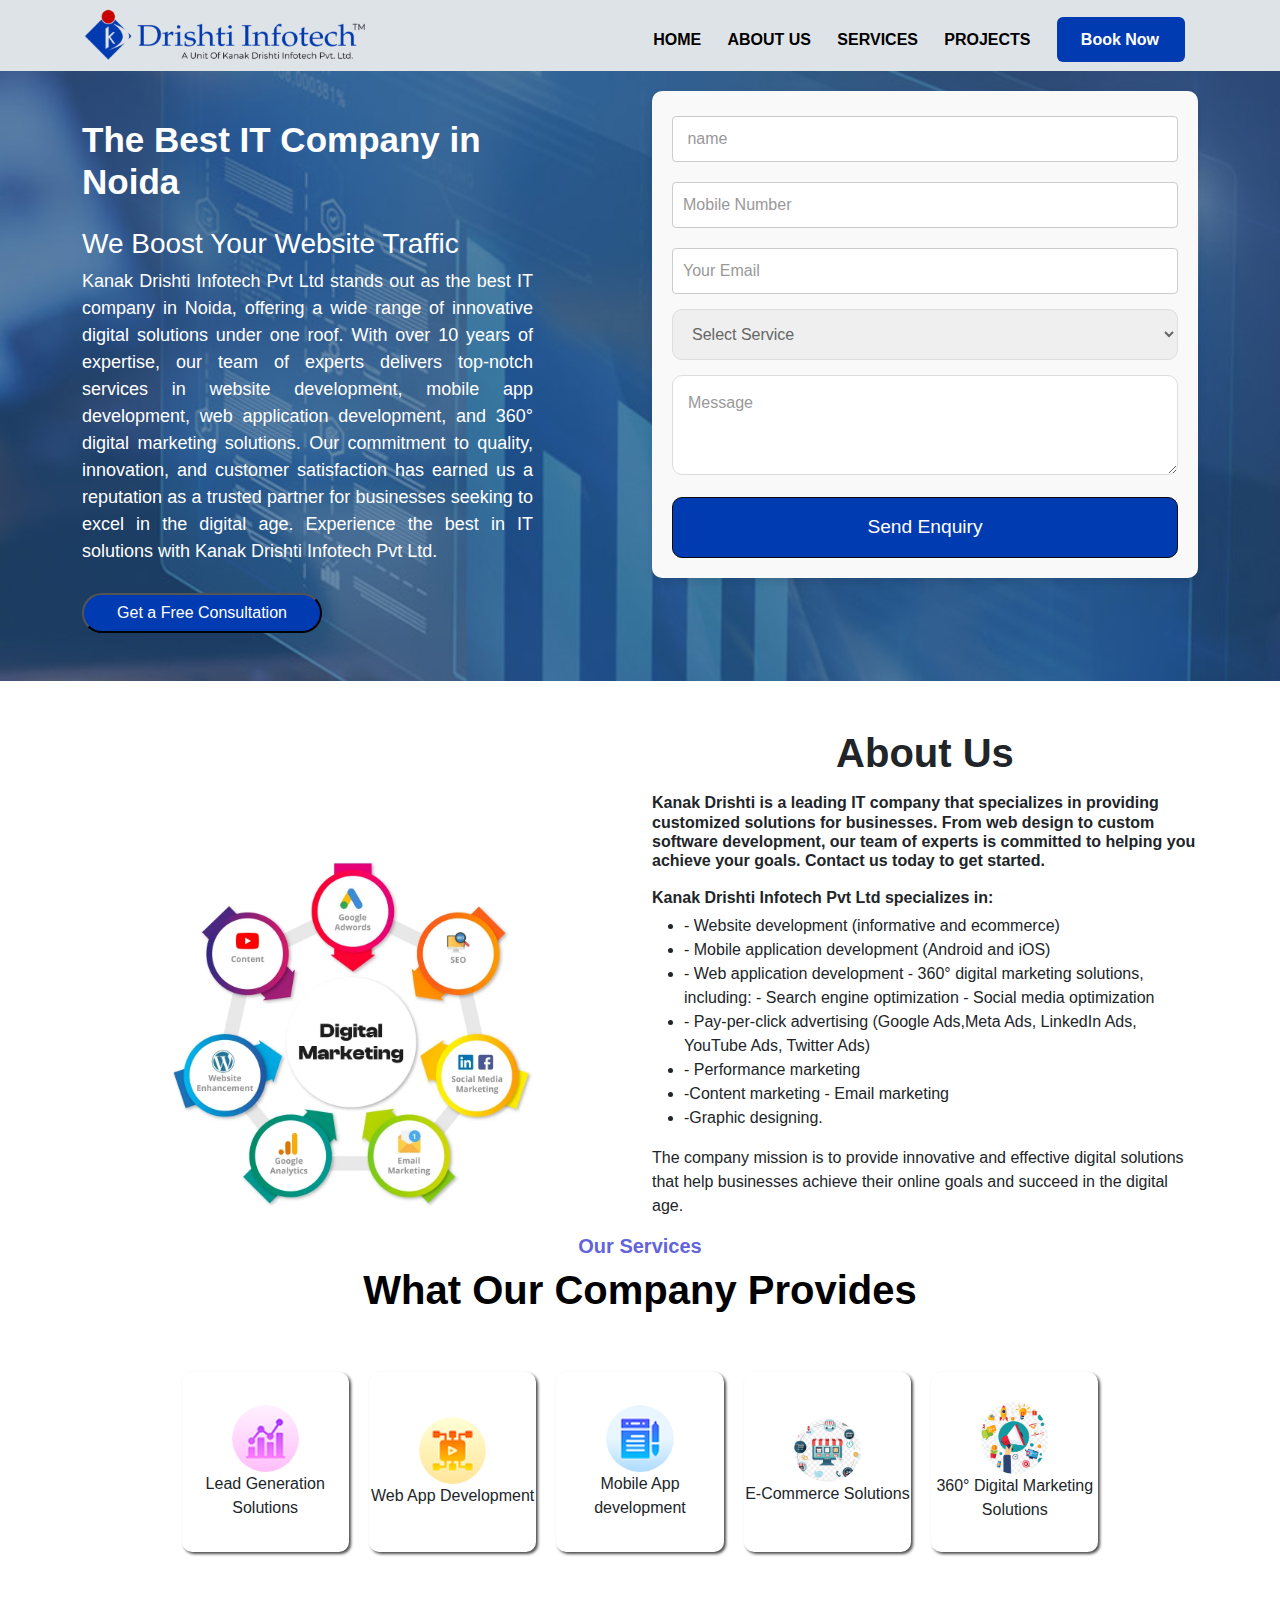
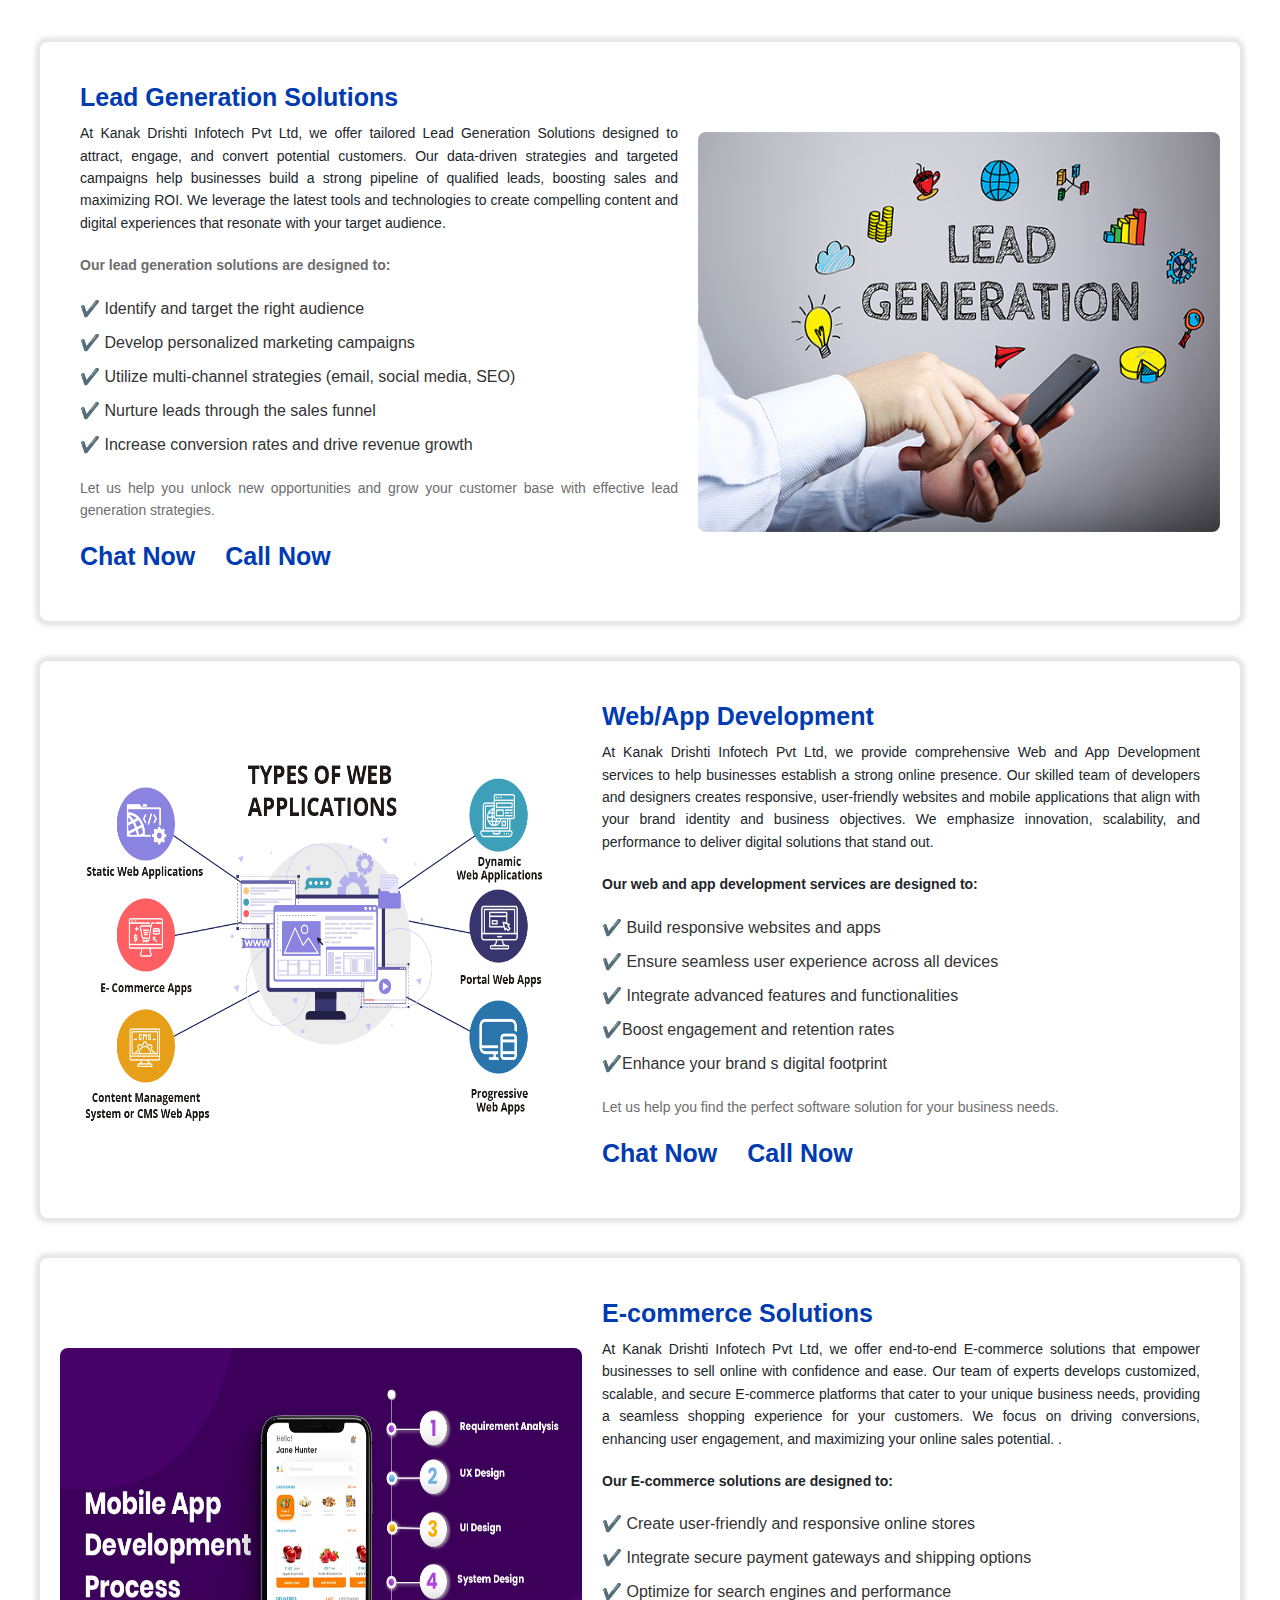
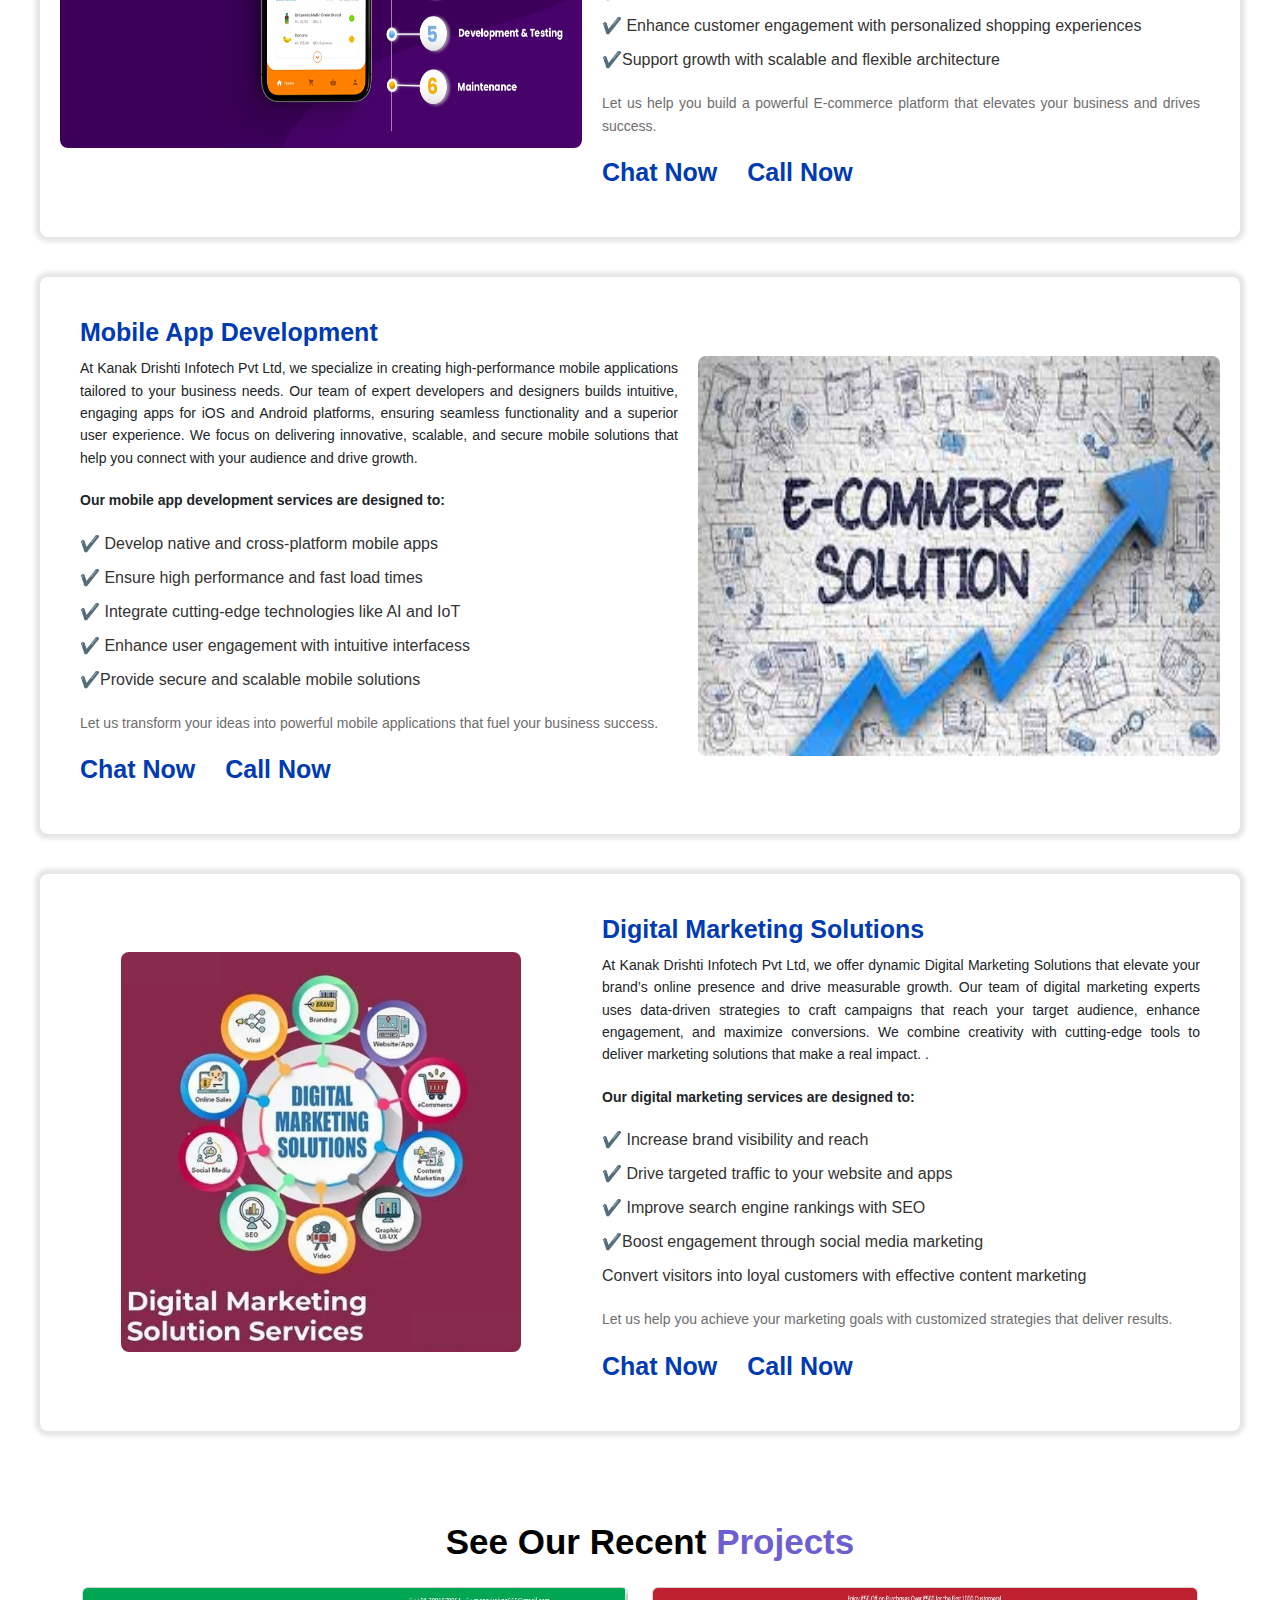
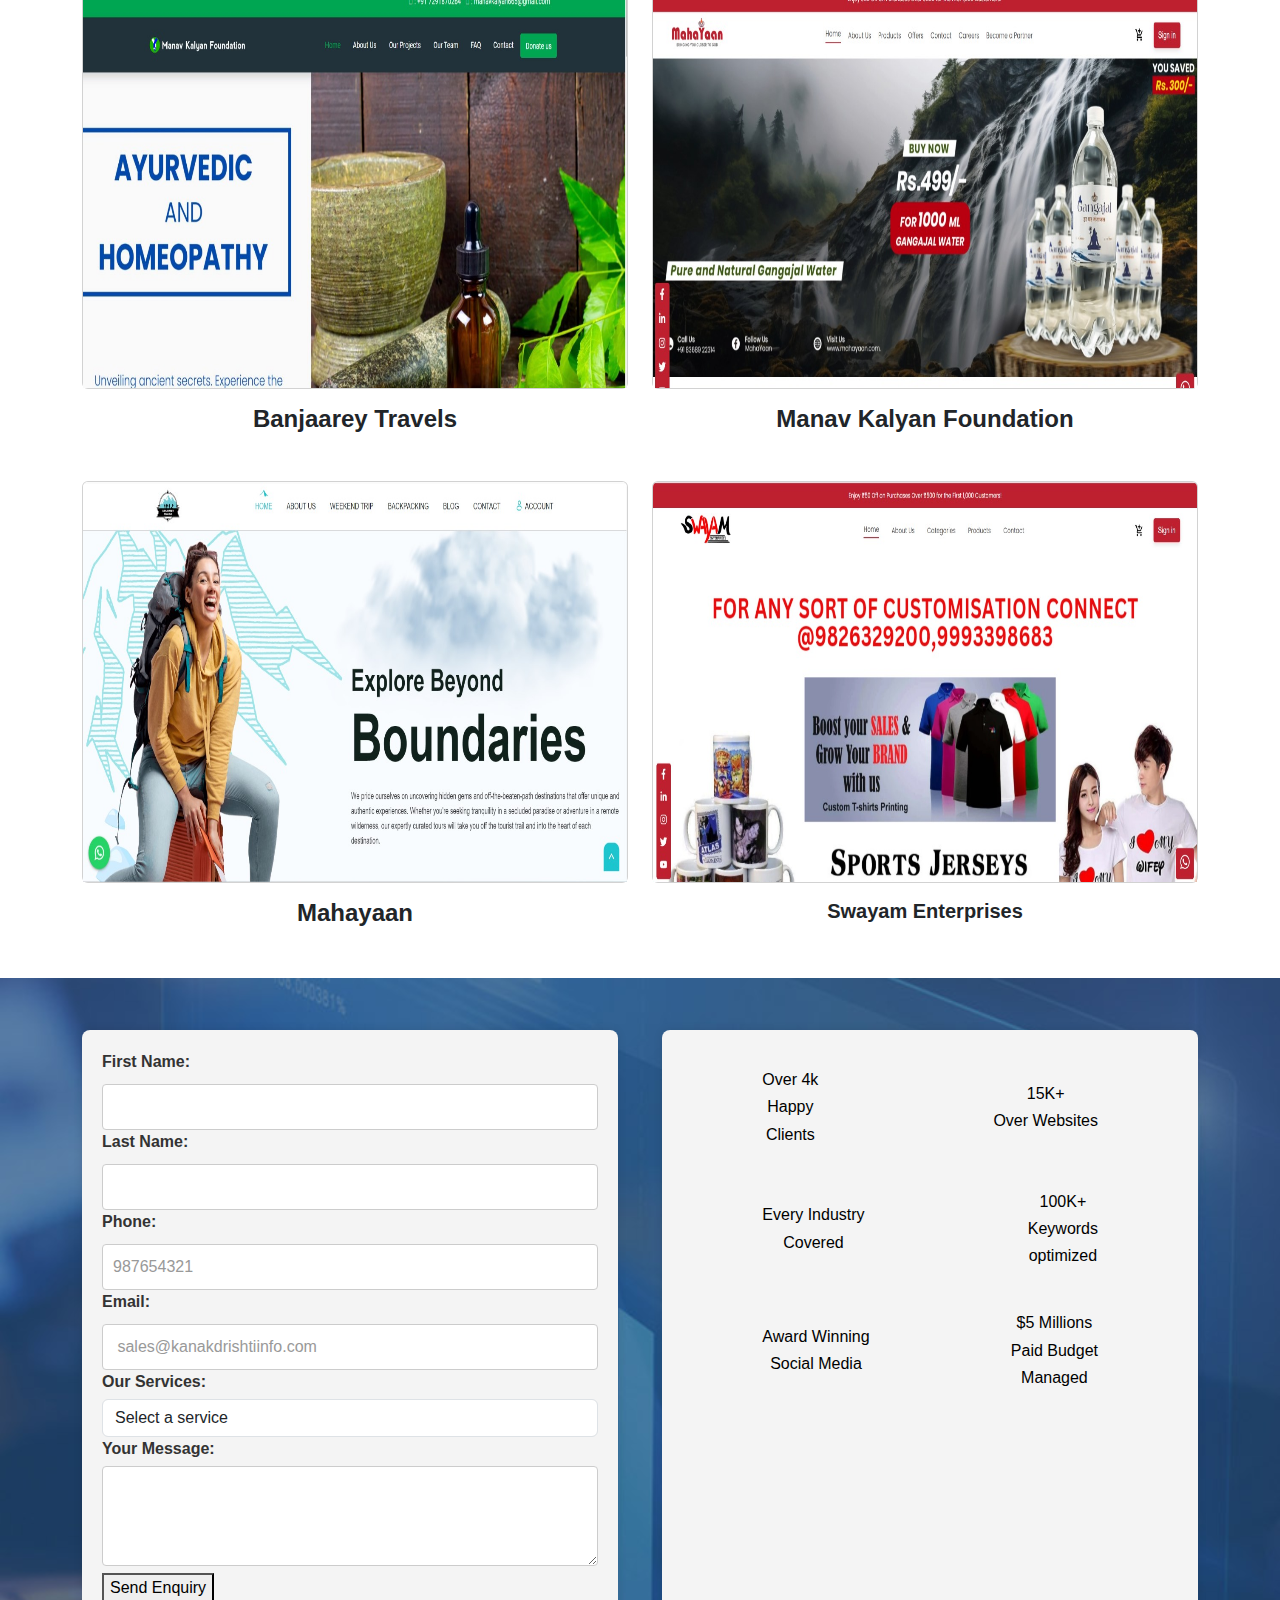
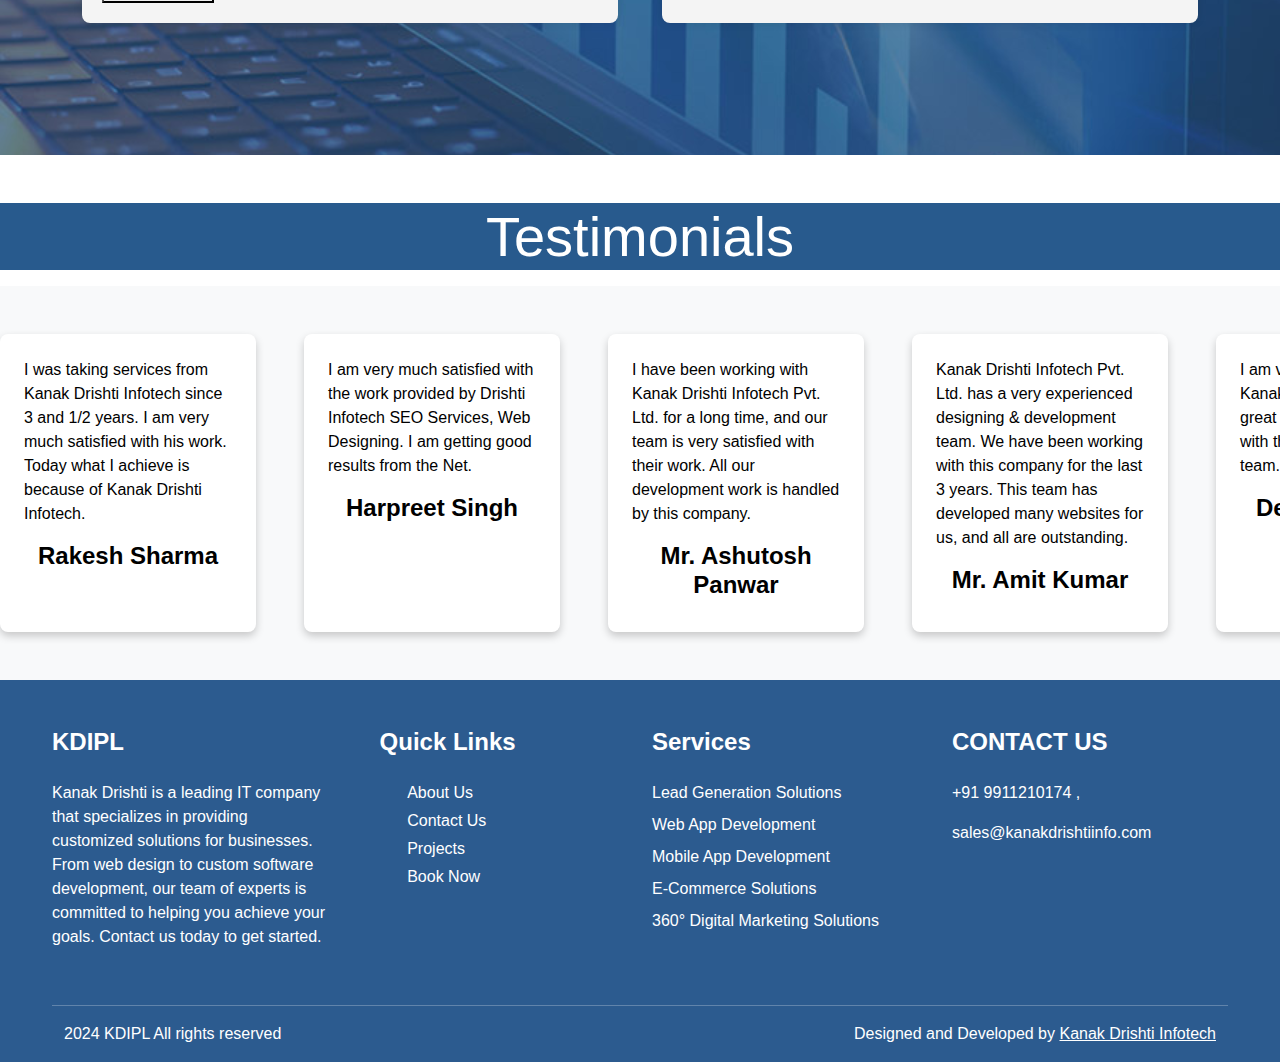
<file: index.html>
<!DOCTYPE html>
<html lang="en">
<head>
    <meta charset="UTF-8">
    <meta name="viewport" content="width=device-width, initial-scale=1.0">
    <title>Kanak Drishti infotech pvt. ltd</title>
    <link rel="stylesheet" href="style.css">
    <link
      href="https://cdn.jsdelivr.net/npm/bootstrap@5.3.3/dist/css/bootstrap.min.css"
      rel="stylesheet"
      integrity="sha384-QWTKZyjpPEjISv5WaRU9OFeRpok6YctnYmDr5pNlyT2bRjXh0JMhjY6hW+ALEwIH"
      crossorigin="anonymous"
    />

    <link
    rel="stylesheet"
    href="https://cdnjs.cloudflare.com/ajax/libs/font-awesome/6.6.0/css/all.min.css"
    integrity="sha512-Kc323vGBEqzTmouAECnVceyQqyqdsSiqLQISBL29aUW4U/M7pSPA/gEUZQqv1cwx4OnYxTxve5UMg5GT6L4JJg=="
    crossorigin="anonymous"
    referrerpolicy="no-referrer"
  />

  <link rel="preconnect" href="https://fonts.googleapis.com" />
  <link rel="preconnect" href="https://fonts.gstatic.com" crossorigin />
  <link href="https://fonts.googleapis.com/css2?family=Outfit:wght@100..900&display=swap"rel="stylesheet"/>

  <!-- <style>
    .testimonial-slider {
        position: relative;
        overflow: hidden;
    }
    .slider-track {
        display: flex;
        flex-wrap: nowrap;
        transition: transform 0.5s ease-in-out;
    }
    .testimonial-card {
        background-color: #fff;
        border-radius: 0.5rem;
        box-shadow: 0 4px 8px rgba(0, 0, 0, 0.2);
        padding: 1.5rem;
        width: 16rem;
        margin-right: 1.5rem;
        transition: transform 0.5s ease;
        position: relative;
    }
    .testimonial-card:hover {
        transform: scale(1.05);
    }
    .testimonial-card img {
        border-radius: 0.5rem;
        max-width: 100%;
        height: auto;
    }
    .testimonial-card .overlay {
        position: absolute;
        top: 0;
        left: 0;
        width: 100%;
        height: 100%;
        /* background: rgba(0, 0, 0, 0.3); */
        border-radius: 0.5rem;
        transition: backdrop-filter 0.5s ease;
    }
    .testimonial-card:hover .overlay {
        backdrop-filter: blur(10px);
    }
    .testimonial-card p {
        color: #000;
    }
    .testimonial-card h4 {
        color: #000;
        font-weight: bold;
    }
</style> -->
</head>
<body>
    
        <!-- ---------------------Navbar Start---------------------- -->
    <div class=''>
        <nav class="navbar navbar-expand-xl main-navbar">
  
  
          
          <div class="container ">
  
            <div class='logo'>
            
              <img src="Images/logo1.png" alt='logo'  id="logo_img_new"/>
  
            </div>    
  
  
           
  
            <button class="navbar-toggler bg-white" type="button" data-bs-toggle="collapse" data-bs-target="#navbarSupportedContent" aria-controls="navbarSupportedContent" aria-expanded="false" aria-label="Toggle navigation">
              <span class="navbar-toggler-icon" />
            </button>
  
            <div class="collapse navbar-collapse nav_inner_second" id="navbarSupportedContent">
              <div>
                <div><h6 id='navbar_heading' class=' text-black fw-bolder '>HOME</h6></div>
              </div>
  
              
                <div><h6 id='navbar_heading' class='text-black  fw-bolder  '>ABOUT US</h6></div>
  
  
  
                <div><h6 id='navbar_heading' class='text-black  fw-bolder  '>SERVICES</h6></div>
  
  
                <div><h6 id='navbar_heading' class='text-black  fw-bolder  '>PROJECTS</h6></div>
  
  
             
  
  
                <div class='book_now_div rounded'><h6 id='' class='book_btn  fw-bolder text-white '>Book Now</h6></div>
       
            </div>
          </div>
  
  
          
        </nav>
        </div>
       <!-- ---------------------Navbar End---------------------- -->

                        <!-- Hero Start -->

                        <div id="home">
                            <div class="container pb-5 mb-5">
                              <div class="row hero-container">
                                <div class="col-lg-6">
                                  <div class="left-content">
                                    <div class="row">
                                      <div class="col-lg-10 hero-text mt-5">
                                        <h1 class="fw-bolder text-white">The Best IT Company in Noida</h1>
                                        <h3 class="text-white mt-4">We Boost Your Website Traffic</h3>
                                        <p class="text-white mt- hero_para">
                                          Kanak Drishti Infotech Pvt Ltd stands out as the best IT
                                          company in Noida, offering a wide range of innovative digital
                                          solutions under one roof. With over 10 years of expertise, our
                                          team of experts delivers top-notch services in website
                                          development, mobile app development, web application
                                          development, and 360° digital marketing solutions. Our
                                          commitment to quality, innovation, and customer satisfaction
                                          has earned us a reputation as a trusted partner for businesses
                                          seeking to excel in the digital age. Experience the best in IT
                                          solutions with Kanak Drishti Infotech Pvt Ltd.
                                        </p>
                                        <div class="hero-quote">
                        
                        
                        
                                          <a href="https://wa.me/+918076832529" target="blank"> <button>Get a Free Consultation</button> </a>
                                        </div>
                                      </div>
                                    </div>
                                  </div>
                                </div>
                                <div class="col-lg-6">
                                  <div class="contact-form">
                                    <form >
                                      <input type="text" id="firstNamee" required placeholder=" name" />

                                      <input type="text" name="mobile" id="phonee" placeholder="Mobile Number" required />
                                      <input type="email" name="email" id="emaill" placeholder="Your Email" required />


                                      <select name="service" id="servicess" required  onChange>
                                        <option value="">Select Service</option>
                                        <option value="web-development">Web Development</option>
                                        <option value="app-development">App Development</option>
                                        <option value="digital-marketing">Digital Marketing</option>
                                        <option value="Lead Generation Solutions">Lead Generation Solutions</option>
                                        <option value="Web App Development">Web App Development</option>
                                        <option value="seo">SEO</option>
                                        <option value="others">Others</option>
                                      </select>
                                      <div >

                                      <textarea  id="messagee" name="message" placeholder="Message" required></textarea>
                                    </div>
                                    <button id="submitt" type="button">Send Enquiry</button>
                                    </form>
                                  </div>
                                </div>
                              </div>
                            </div>
                            </div>


                            <!------------------------------------------------------------------- Hero End-------------------------------------------------------------------------- -->
  


                              <!------------------------------------------------------------------- Hero1  Start-------------------------------------------------------------------------- -->


                              <div class="container " id="about">
                                <div class="row hero1-container">
                                  <div class="col-lg-6">
                                    <div class="hero1-img">
                                      <img class="rotate-image mt-5 mb-2" src="Images/services_images.webp" id="rotate_img" alt="" />
                                    </div>
                                  </div>
                                  <div class="col-lg-6">
                                    <div class="left-content">
                                      <div class="row">
                                        <div class="col-lg-12 hero1-text">
                                        <h1 class="text-center mb-3">About Us</h1>
                                          <h6 class="mb-3 fw-bold ">
                          
                                            Kanak Drishti is a leading IT company that specializes in providing customized solutions for businesses. From web design to custom software development, our team of experts is committed to helping you achieve your goals. Contact us today to get started.
                                          </h6>
                                         
                                          <p class="text-dark fw-bolder mb-1" id="color_blue">  Kanak Drishti Infotech Pvt Ltd
                                          specializes in: </p>
                          
                                          <ul> 
                                            <li>- Website development (informative and ecommerce) </li>
                                            <li>- Mobile application development (Android and iOS) </li>       
                                            <li>- Web application
                                            development - 360° digital marketing solutions, including:
                                            - Search engine optimization  - Social media
                                            optimization </li>       
                                            <li>- Pay-per-click advertising (Google Ads,Meta Ads, LinkedIn Ads, YouTube Ads, Twitter Ads) </li>       
                                            <li> - Performance marketing </li>       
                                            <li>  -Content marketing - Email
                                            marketing</li>       
                                            <li> -Graphic designing. </li>       
                                            
                                          </ul>
                          
                                          <p class="text-dark">  The company
                                            mission is to provide innovative and effective digital
                                            solutions that help businesses achieve their online goals and
                                            succeed in the digital age.  </p>
                          
                          
                          
                          
                                         
                                        </div>
                                        
                                      </div>
                                    </div>
                                  </div>
                                </div>
                              </div>


                                    <!------------------------------------------------------------------- Hero1  End-------------------------------------------------------------------------- -->









                                    <!------------------------------------------------------------------- Services Start-------------------------------------------------------------------------- -->

                                    <div class="container" id="services">

                                        <div class="row text-center service-text">
                                          <h3>Our Services</h3>
                                          <h1>What Our Company Provides</h1>
                                        </div>
                                        <div class="row">
                                          <div class="col-lg-12">
                                            <div class="menu">
                                  
                                            
                                            
                                              <div class="first-thumb">
                                  
                                  
                                                <div class="thumb text-center">
                                                  <span>
                                                    <img src="Images/service-icon1.png" class="" alt="Customised Software Solutions" />
                                                  </span>
                                                  <br />
                                                  Lead Generation Solutions
                                                  </div>
                                  
                                              </div>
                                  
                                  
                                              <div class="first-thumb">
                                  
                                                <div class="thumb text-center">
                                                  <span>
                                                    <img src="Images/service-icon2.png"class="" alt="Web / App Development" />
                                                  </span>
                                                  <br />
                                                  Web  App Development
                                                </div>
                                               
                                              </div>
                                  
                                  
                                              <div class="first-thumb">
                                                <div class="thumb text-center">
                                                  <span>
                                                    <img src="Images/service-icon3.png"class="" alt="Mobile / App development" />
                                                  </span>
                                                  <br />
                                                  Mobile  App development
                                                </div>
                                               
                                              </div>
                                  
                                  
                                              <div class="first-thumb">
                                                <div class="thumb text-center">
                                                  <span>
                                                    <img src="Images/service-logo4.png"alt="E-Commerce Solutions" class="" />
                                                  </span>
                                                  <br />
                                                  E-Commerce Solutions
                                                </div>
                                              </div>
                                  
                                  
                                              <div class="first-thumb">
                                  
                                                
                                                <div class="thumb text-center">
                                                  <span>
                                                    <img class="" src="Images/service-logo5.png" alt="360° digital marketing solutions" />
                                                  </span>
                                                  <br />
                                                  360° Digital Marketing Solutions
                                                </div>
                                               
                                  
                                              </div>
                                  
                                  
                                            </div>
                                          </div>
                                        </div>
                                      </div>


                                    <!------------------------------------------------------------------- Services End -------------------------------------------------------------------------- -->





                                    <!------------------------------------------------------------------- Services Card Start-------------------------------------------------------------------------- -->

                                    <div>



                                        <section class="seo-analysis" id="services_one">
                                          <div class="text-content">
                                            <h2 class="fw-bolder">Lead Generation Solutions          </h2>
                                            <p class="text-dark  ">
                                            At Kanak Drishti Infotech Pvt Ltd, we offer tailored Lead Generation Solutions designed to attract, engage, and convert potential customers. Our data-driven strategies and targeted campaigns help businesses build a strong pipeline of qualified leads, boosting sales and maximizing ROI. We leverage the latest tools and technologies to create compelling content and digital experiences that resonate with your target audience.
                                            </p>
                                            <p class="fw-bolder">Our lead generation solutions are designed to:
                                  
                                        </p>
                                            <ul>
                                              <li class="text-start">✔️ Identify and target the right audience</li>
                                              <li class="text-start">✔️ Develop personalized marketing campaigns </li>
                                              <li class="text-start">✔️ Utilize multi-channel strategies (email, social media, SEO)</li>
                                              <li class="text-start">✔️ Nurture leads through the sales funnel </li>
                                              <li class="text-start">✔️ Increase conversion rates and drive revenue growth</li>
                                            </ul>
                                            <p>
                                            Let us help you unlock new opportunities and grow your customer base with effective lead generation strategies.
                                            </p>
                                            <div class="d-flex">
                                                 <h2 class="whatapp_icon" id="icon_text_color"><a href="https://wa.me/+918076832529" id="icon_text_color" class="text-decoration-none" target="blank"> <i class="fa-brands fa-whatsapp"></i> Chat Now</a></h2>
                                                    <h2 id="icon_text_color"> <a href="tel:+918076832529" id="icon_text_color" class="text-decoration-none" target="_blank"><i class="fa-solid fa-headset"></i> Call Now</a> </h2>
                                              </div>
                                          </div>
                                          <div class="image-content">
                                            <img src="Images/lead gen.webp" id="service_img" alt="Customised Software Solutions" />
                                          </div>
                                        </section>
                                        
                                  
                                  
                                  
                                        <section class="seo-analysis" id="services_two">
                                  
                                        <div class="image-content">
                                            <img src="/Images/webappilication.webp" id="service_img" alt="Customised Software Solutions" />
                                          </div>
                                          <div class="text-content">
                                            <h2 class="fw-bolder">Web/App Development </h2>
                                            <p class="text-dark ">
                                            At Kanak Drishti Infotech Pvt Ltd, we provide comprehensive Web and App Development services to help businesses establish a strong online presence. Our skilled team of developers and designers creates responsive, user-friendly websites and mobile applications that align with your brand identity and business objectives. We emphasize innovation, scalability, and performance to deliver digital solutions that stand out.
                                            </p>
                                            <p class="text-dark fw-bolder"> Our web and app development services are designed to:</p>
                                            <ul>
                                              <li class="text-start">✔️ Build responsive websites and apps            </li>
                                              <li class="text-start">✔️ Ensure seamless user experience across all devices </li>
                                              <li class="text-start">✔️  Integrate advanced features and functionalities</li>
                                              <li class="text-start">✔️Boost engagement and retention rates</li>
                                              <li class="text-start">✔️Enhance your brand s digital footprint</li>
                                            </ul>
                                            <p>
                                              Let us help you find the perfect software solution for your
                                              business needs.
                                            </p>
                                  
                                            <div class="d-flex">
                                                 <h2 class="whatapp_icon" id="icon_text_color"><a href="https://wa.me/+918076832529" id="icon_text_color" class="text-decoration-none" target="blank"> <i class="fa-brands fa-whatsapp"></i> Chat Now</a></h2>
                                                    <h2 id="icon_text_color"> <a href="tel:+918076832529" id="icon_text_color" class="text-decoration-none" target="_blank"><i class="fa-solid fa-headset"></i> Call Now</a> </h2>
                                              </div>
                                          </div>
                                          
                                        </section>
                                        
                                  
                                  
                                        
                                        <section class="seo-analysis" id="services_three">
                                        <div class="image-content">
                                            <img src="Images/Mobile App.webp" id="service_img" alt="Customised Software Solutions" />
                                          </div>
                                  
                                        
                                          <div class="text-content">
                                            <h2>E-commerce Solutions</h2>
                                            <p class="text-dark ">
                                            At Kanak Drishti Infotech Pvt Ltd, we offer end-to-end E-commerce solutions that empower businesses to sell online with confidence and ease. Our team of experts develops customized, scalable, and secure E-commerce platforms that cater to your unique business needs, providing a seamless shopping experience for your customers. We focus on driving conversions, enhancing user engagement, and maximizing your online sales potential.          .</p>
                                            <p class="text-dark fw-bolder">Our E-commerce solutions are designed to:</p>
                                            <ul>
                                              <li class="text-start">✔️ Create user-friendly and responsive online stores       </li>
                                              <li class="text-start">✔️  Integrate secure payment gateways and shipping options </li>
                                              <li class="text-start">✔️  Optimize for search engines and performance</li>
                                              <li class="text-start">✔️ Enhance customer engagement with personalized shopping experiences</li>
                                              <li class="text-start">✔️Support growth with scalable and flexible architecture</li>
                                            </ul>
                                            <p>
                                            Let us help you build a powerful E-commerce platform that elevates your business and drives success.          </p>
                                  
                                            <div class="d-flex">
                                                 <h2 class="whatapp_icon" id="icon_text_color"><a href="https://wa.me/+918076832529" id="icon_text_color" class="text-decoration-none" target="blank"> <i class="fa-brands fa-whatsapp"></i> Chat Now</a></h2>
                                                    <h2 id="icon_text_color"> <a href="tel:+918076832529" id="icon_text_color" class="text-decoration-none" target="_blank"><i class="fa-solid fa-headset"></i> Call Now</a> </h2>
                                              </div>
                                          </div>
                                          
                                          
                                        </section>
                                        
                                  
                                  
                                  
                                  
                                  
                                        
                                        <section class="seo-analysis" id="services_four">
                                  
                                        
                                          <div class="text-content">
                                            <h2>Mobile App Development</h2>
                                            <p class="text-dark ">
                                            At Kanak Drishti Infotech Pvt Ltd, we specialize in creating high-performance mobile applications tailored to your business needs. Our team of expert developers and designers builds intuitive, engaging apps for iOS and Android platforms, ensuring seamless functionality and a superior user experience. We focus on delivering innovative, scalable, and secure mobile solutions that help you connect with your audience and drive growth.</p>
                                            <p class="text-dark fw-bolder">Our mobile app development services are designed to:</p>
                                            <ul>
                                              <li class="text-start">✔️ Develop native and cross-platform mobile apps        </li>
                                              <li class="text-start">✔️  Ensure high performance and fast load times </li>
                                              <li class="text-start">✔️  Integrate cutting-edge technologies like AI and IoT</li>
                                              <li class="text-start">✔️ Enhance user engagement with intuitive interfacess</li>
                                              <li class="text-start">✔️Provide secure and scalable mobile solutions</li>
                                            </ul>
                                            <p>
                                            Let us transform your ideas into powerful mobile applications that fuel your business success.
                                            </p>
                                            <div class="d-flex">
                                                 <h2 class="whatapp_icon" id="icon_text_color"><a href="https://wa.me/+918076832529" id="icon_text_color" class="text-decoration-none" target="blank"> <i class="fa-brands fa-whatsapp"></i> Chat Now</a></h2>
                                                    <h2 id="icon_text_color"> <a href="tel:+918076832529" id="icon_text_color" class="text-decoration-none" target="_blank"><i class="fa-solid fa-headset"></i> Call Now</a> </h2>
                                              </div>
                                          </div>
                                          <div class="image-content">
                                            <img src="Images/ecommerce.webp" id="service_img" alt="Customised Software Solutions" />
                                          </div>
                                          
                                        </section>
                                        
                                  
                                  
                                       
                                        <section class="seo-analysis" id="services_five">
                                        <div class="image-content">
                                            <img src="Images/digital_marketing.webp" id="service_img" alt="Customised Software Solutions" />
                                          </div>
                                        
                                          <div class="text-content">
                                            <h2>Digital Marketing Solutions
                                            </h2>
                                            <p class="text-dark ">
                                            At Kanak Drishti Infotech Pvt Ltd, we offer dynamic Digital Marketing Solutions that elevate your brand’s online presence and drive measurable growth. Our team of digital marketing experts uses data-driven strategies to craft campaigns that reach your target audience, enhance engagement, and maximize conversions. We combine creativity with cutting-edge tools to deliver marketing solutions that make a real impact.          .</p>
                                            <p class="text-dark fw-bolder">Our digital marketing services are designed to:
                                  
                                        </p>
                                            <ul>
                                              <li class="text-start">✔️ Increase brand visibility and reach        </li>
                                              <li class="text-start">✔️  Drive targeted traffic to your website and apps</li>
                                              <li class="text-start">✔️  Improve search engine rankings with SEO
                                              </li>
                                              <li class="text-start">✔️Boost engagement through social media marketing</li>
                                              <li class="text-start">Convert visitors into loyal customers with effective content marketing</li>
                                            </ul>
                                            <p>
                                            Let us help you achieve your marketing goals with customized strategies that deliver results.
                                  
                                  
                                        </p>
                                  
                                        <div class="d-flex">
                                                 <h2 class="whatapp_icon" id="icon_text_color"><a href="https://wa.me/+918076832529" id="icon_text_color" class="text-decoration-none" target="blank"> <i class="fa-brands fa-whatsapp"></i> Chat Now</a></h2>
                                                    <h2 id="icon_text_color"> <a href="tel:+918076832529" id="icon_text_color" class="text-decoration-none" target="_blank"><i class="fa-solid fa-headset"></i> Call Now</a> </h2>
                                              </div>
                                          </div>
                                          
                                          
                                        </section>
                                      
                                  
                                  
                                      </div>


                                  <!------------------------------------------------------------------- Services Card End -------------------------------------------------------------------------- -->




                                     <!------------------------------------------------------------------- Projects Start -------------------------------------------------------------------------- -->

                                                                                <div>
                                                                                    <section class="portfolio" id="Projects">
                                                                                    <h2 class="portfolio-title text-center mb-4">
                                                                                        See Our Recent <span>Projects</span>
                                                                                    </h2>
                                                                            
                                                                            
                                                                                                                    <div class='container  mb-5'>
                                                                                                            <div class="  row row-cols-1 row-cols-md-2 g-4">
                                                                                                            <div class="col">
                                                                                                            <div class="card">
                                                                                                            <img src="Images/website3.jpg" id='Card_caves' class="card-img-top" alt="Hollywood Sign on The Hill" />
                                                                                                            
                                                                                                            </div>
                                                                                                            <h4 class="card-title  mt-3 fw-bolder text-center">Banjaarey Travels</h4>
                                                                            
                                                                                                            </div>
                                                                                                            
                                                                            
                                                                            
                                                                                                            <div class="col">
                                                                                                            <div class="card">
                                                                                                            <img src="Images/website2.jpg" id='Card_caves' class="card-img-top" alt="Skyscrapers" />
                                                                                                            
                                                                                                            </div>
                                                                                                            <h4 class="card-title fw-bolder mt-3 text-center">Manav Kalyan Foundation</h4>
                                                                            
                                                                                                            </div>
                                                                                                            </div>
                                                                            
                                                                            
                                                                            
                                                                                                            </div>
                                                                                                                    <div class='container '>
                                                                                                            <div class="  row row-cols-1 row-cols-md-2 g-4">
                                                                                                            <div class="col">
                                                                                                            <div class="card">
                                                                                                            <img src="Images/website1.jpg" id='Card_caves' class="card-img-top" alt="Hollywood Sign on The Hill" />
                                                                                                            
                                                                                                            </div>
                                                                                                            <h4 class="card-title  mt-3 fw-bolder text-center">Mahayaan</h4>
                                                                            
                                                                                                            </div>
                                                                                                            
                                                                            
                                                                            
                                                                                                            <div class="col">
                                                                                                            <div class="card">
                                                                                                            <img src="Images/swayam.jpg" id='Card_caves' class="card-img-top" alt="Skyscrapers" />
                                                                                                            
                                                                                                            </div>
                                                                                                            <h5 class="card-title fw-bolder mt-3 text-center">Swayam Enterprises</h5>
                                                                            
                                                                                                            </div>
                                                                                                            </div>
                                                                            
                                                                            
                                                                            
                                                                                                            </div>
                                                                            
                                                                            
                                                                                    </section>
                                                                                </div>

                                       <!------------------------------------------------------------------- Projects  End -------------------------------------------------------------------------- -->





                                       <!------------------------------------------------------------------- Contact Start -------------------------------------------------------------------------- -->
                                       <div id='booknown'>
                                        <div class="container form_container d-flex " id='booknow'>
                                          <div class="form-container">
                                            <!-- <form method="POST" id="emailForm"> -->
                                              <div>
                                                <label for="fname">First Name:</label>
                                                <input type="text" id="firstName" required />
                                              </div>
                                              <div>
                                    
                                    
                                                <label for="lname">Last Name:</label>
                                                <input type="text" id="lastName"   required />
                                              </div>
                                              <div>
                                                <label  for="phone">Phone:</label>
                                                <input type="tel" id="phone" placeholder='987654321'  required />
                                              </div>
                                              <div>
                                                <label for="email">Email:</label>
                                                <input type="email" id="email" placeholder=' sales@kanakdrishtiinfo.com'  required />
                                              </div>
                                              <div>
                                                <label for="services">Our Services:</label>

                                                <select id="services" class="form-control" required>
                                                  <option value="" disabled selected>Select a service</option>
                                                  <option value="Lead Generation Solutions">Lead Generation Solutions</option>
                                                  <option value="Web App Development">Web App Development</option>
                                                  <option value="Mobile App Development">Mobile App Development</option>
                                                  <option value="E-commerce Solutions">E-commerce Solutions</option>
                                                  <option value="Digital Marketing">Digital Marketing</option>
                                                  <option value="others">Others</option>
                                              </select>
                                              </div>
                                              <div>
                                                <label for="message">Your Message:</label>
                                                 <textarea id="message"> </textarea>
                                              </div>
                                              <button id="submit" type="button">Send Enquiry</button>
                                            <!-- </form> -->
                                          </div>
                                    
                                    
                                    
                                          <div class="other-content">
                                    
                                                       
                                    
                                    
                                                          <div class=' ' id='other_content_second_div'>
                                    
                                                              <div class='content_second_div'>
                                                              <i class="fa-solid fa-users"></i>
                                                              <h6 class='text-black'>Over 4k  </h6>
                                                              <h6 class='text-black'>Happy  </h6>
                                                              <h6 class='text-black'> Clients  </h6>
                                    
                                                             
                                                              </div>
                                    
                                    
                                                              <div class='content_second_div'>
                                                              <i class="fa-solid fa-laptop-file"></i>
                                                              <h6 class='text-black'>
                                                              15K+ </h6>
                                                              <h6 class='text-black'>Over Websites
                                                              </h6>
                                    
                                                             
                                                              </div>
                                    
                                                             
                                    
                                    
                                    
                                                           
                                    
                                    
                                                             
                                    
                                                          </div>
                                    
                                    
                                    
                                    
                                                         
                                                          <div class=' ' id='other_content_second_div'>
                                    
                                                              
                                    
                                    
                                                              
                                    
                                    
                                                              <div class='content_second_div '>
                                                              <i class="fa-solid fa-globe"></i>                          <h6 class='text-black'>Every Industry
                                                              </h6>
                                                              <h6 class='text-black'>Covered
                                                              </h6>
                                    
                                    
                                                              </div>
                                                              <div class='content_second_div'>
                                                              <i class="fa-solid fa-building"></i>  
                                                                <h6 class='text-black'>100K+  </h6>
                                                              <h6 class='text-black'>Keywords </h6>
                                                              <h6 class='text-black'> optimized</h6>
                                                             
                                                              </div>
                                    
                                    
                                                             
                                    
                                                          </div>
                                    
                                    
                                                          <div class='' id='other_content_second_div'>
                                    
                                    
                                    
                                    
                                    
                                                          <div class='content_second_div'>
                                        <i class="fa-solid fa-trophy"></i>       
                                          <h6 class='text-black'>Award Winning                            </h6>
                                        <h6 class='text-black'>Social Media  </h6>
                                        <h6 class='text-black'> </h6>
                                    
                                    
                                        </div>
                                    
                                    
                                    
                                    
                                            <div class='content_second_div'>
                                        <i class="fa-solid fa-coins"></i>       
                                          <h6 class='text-black'>$5 Millions                            </h6>
                                        <h6 class='text-black'>Paid Budget </h6>
                                        <h6 class='text-black'>Managed</h6>
                                    
                                    
                                        </div>
                                    
                                       
                                    
                                    
                                        
                                    
                                    
                                        
                                    
                                          </div>
                                    
                                                        
                                    
                                    
                                          </div>
                                        </div>
                                        </div>


 <!------------------------------------------------------------------- Contact End -------------------------------------------------------------------------- -->





 <!------------------------------------------------------------------- Testimonial start -------------------------------------------------------------------------- -->
                                        

 <div class="text-center text-white   testtimonial_bg">
  <h1 class="display-4">Testimonials</h1>
  <div class="w-25 h-1 mx-auto bg-danger mt-3"></div>
</div>

<div class="testimonial-slider py-5 bg-light">
  <div class="slider-track ">
      <div class="testimonial-card">
          <div class="overlay"></div>
          <div class="content">
              <p>I was taking services from Kanak Drishti Infotech since 3 and 1/2 years. I am very much satisfied with his work. Today what I achieve is because of Kanak Drishti Infotech.</p>
              <h4 class="text-center">Rakesh Sharma</h4>
              <div class="d-flex text-center star_div">
                <i class="fa-solid fa-star"></i>
                <i class="fa-solid fa-star"></i>
                <i class="fa-solid fa-star"></i>
              </div>
          </div>
      </div>
      <div class="testimonial-card">
          <div class="overlay"></div>
          <div class="content">
              <p>I am very much satisfied with the work provided by Drishti Infotech SEO Services, Web Designing. I am getting good results from the Net.</p>
              <h4 class="text-center">Harpreet Singh</h4>
              <div class="d-flex text-center star_div">
                <i class="fa-solid fa-star"></i>
                <i class="fa-solid fa-star"></i>
                <i class="fa-solid fa-star"></i>
              </div>
          </div>
      </div>
      <div class="testimonial-card">
          <div class="overlay"></div>
          <div class="content">
              <p>I have been working with Kanak Drishti Infotech Pvt. Ltd. for a long time, and our team is very satisfied with their work. All our development work is handled by this company.</p>
              <h4 class="text-center">Mr. Ashutosh Panwar</h4>
              <div class="d-flex text-center star_div">
                <i class="fa-solid fa-star"></i>
                <i class="fa-solid fa-star"></i>
                <i class="fa-solid fa-star"></i>
              </div>
          </div>
      </div>
      <div class="testimonial-card">
          <div class="overlay"></div>
          <div class="content">
              <p>Kanak Drishti Infotech Pvt. Ltd. has a very experienced designing & development team. We have been working with this company for the last 3 years. This team has developed many websites for us, and all are outstanding.</p>
              <h4 class="text-center">Mr. Amit Kumar</h4>
              <div class="d-flex text-center star_div">
                <i class="fa-solid fa-star"></i>
                <i class="fa-solid fa-star"></i>
                <i class="fa-solid fa-star"></i>
              </div>
          </div>
      </div>
      <div class="testimonial-card">
          <div class="overlay"></div>
          <div class="content">
              <p>I am very satisfied with the Kanak Drishti IT team. Got a great experience working with this highly professional team.</p>
              <h4 class="text-center">Deepak Chopra</h4>
              <div class="d-flex text-center star_div">
                <i class="fa-solid fa-star"></i>
                <i class="fa-solid fa-star"></i>
                <i class="fa-solid fa-star"></i>
              </div>
          </div>
      </div>
      <div class="testimonial-card">
          <div class="overlay"></div>
          <div class="content">
              <p>I am very much satisfied with the work provided by Drishti Infotech SEO Services, Web Designing. I am getting good results from the Net.</p>
              <h4 class="text-center">Komal Singh</h4>
              <div class="d-flex text-center star_div">
                <i class="fa-solid fa-star"></i>
                <i class="fa-solid fa-star"></i>
                <i class="fa-solid fa-star"></i>
              </div>
          </div>
      </div>
      <!-- Add more testimonials here -->
  </div>
</div>




 <!------------------------------------------------------------------- Footer Start -------------------------------------------------------------------------- -->

 <div class='footer_main'>
  <div class='container footer_main '>

          <div class='row pt-5'>

              <div class='col-3'> 
                  <h3 class='text-white mb-4 fw-bolder'>KDIPL</h3>
                  <h6 class='text-white'>Kanak Drishti is a leading IT company that specializes in providing customized solutions for businesses. From web design to custom software development, our team of experts is committed to helping you achieve your goals. Contact us today to get started.</h6>

              </div>
              <div class='col-3'>
                  <h3 class='text-white mb-4  text-start  Quick fw-bolder '>Quick Links</h3>
                  <ul class='text-white list-unstyled  text-start Quicklinks_li '>

                      
                     
                      

                      <Link class='text-decoration-none text-white' to="/about">
                      <li class='mb-1 text-capitalize'> About Us</li>
                      </Link>
                      <Link class='text-decoration-none text-white' to="/contact">
                      <li class='mb-1 text-capitalize'> Contact Us</li>
                      </Link>
                      <Link class='text-decoration-none text-white' to="/contact">
                      <li class='mb-1 text-capitalize'> Projects</li>
                      </Link>
                      <Link class='text-decoration-none text-white' to="/contact">
                      <li class='mb-1 text-capitalize'> Book Now</li>
                      </Link>


                      
                    
                  </ul>
              </div>



              <div class='col-3 '> 

                                      <h3 class='text-white mb-4 text-start text-capitalize   fw-bolder'>Services</h3>

                  <ul class='text-white list-unstyled   text-start'>


                      <Link class='text-decoration-none text-white' to="/events">  <li class='text-capitalize'>  Lead Generation Solutions </li></Link>
                      <Link class='text-decoration-none text-white' to="/cruise"> <li class='text-capitalize '> Web App Development</li></Link>
                      <Link class='text-decoration-none text-white' to="/school_ball"> <li class='text-capitalize'> Mobile App development </li></Link>
                      <Link class='text-decoration-none text-white' to="/dial a driver">  <li class='text-capitalize'> E-Commerce Solutions</li></Link>
                      <Link class='text-decoration-none text-white' to="/concerts">  <li class='text-capitalize'>360° Digital Marketing Solutions
                      </li></Link>

                  </ul>


              </div>
              <div class='col-3'>
                  <h3 class='text-white mb-4 text-start fw-bolder'>CONTACT US</h3>

                  <ul class='text-white list-unstyled  text-start'>
                      <li class='mb-3'> <i class="fa-solid fa-phone"></i>    +91 9911210174 ,</li>
                      <li class='mb-3'> <i class="fa-solid fa-envelope"></i>     sales@kanakdrishtiinfo.com</li>

                      <li class='mb-'></li>
                     
                  </ul>

                  <div class='icons_div '>

                      <a href=" https://www.facebook.com/kanakdrishti1/" target="blank"><i class="fa-brands fa-facebook"></i></a>
                      <a href="https://www.instagram.com/kanakdrishtiinfotech_/" target="blank"> <i class="fa-brands fa-instagram"></i> </a>
                      <a href="https://www.linkedin.com/company/2548902/admin/feed/posts/" target="blank"><i class="fa-brands fa-linkedin"></i></a>

                                          </div>                     
              </div>
          </div>
          <hr class='text-white mt-5' />

          <div class='container d-flex kanak '>
              <p class=' text-white text-start kanak_first'>  2024 KDIPL All rights reserved</p>
              <p class=' text-white kanak_second'>  Designed and Developed by <span class='text-danger'>   <a class='text-decoration-underlined text-white' href='https://kanakdrishtiinfo.com/' target='blank'>Kanak Drishti Infotech</a> </span></p>

          </div>

  </div>
  </div>
















</body>

<script src="https://code.jquery.com/jquery-3.5.1.slim.min.js"></script>
<script src="https://cdn.jsdelivr.net/npm/@popperjs/core@2.11.6/dist/umd/popper.min.js"></script>

<script src="https://smtpjs.com/v3/smtp.js"></script>
<script
src="https://cdn.jsdelivr.net/npm/bootstrap@5.3.3/dist/js/bootstrap.bundle.min.js"
integrity="sha384-YvpcrYf0tY3lHB60NNkmXc5s9fDVZLESaAA55NDzOxhy9GkcIdslK1eN7N6jIeHz"
crossorigin="anonymous"
></script>



<script>
  document.addEventListener('DOMContentLoaded', function() {
      const btn = document.getElementById("submit");
      btn.addEventListener("click", function() {
          // if (validateForm()) {
              btn.innerHTML = "Loading...";
              sendMail(btn);
          // }
      });
  });


  document.addEventListener('DOMContentLoaded', function() {
      const btn = document.getElementById("submitt");
      btn.addEventListener("click", function() {
          if (validateForm()) {
              btn.innerHTML = "Loading...";
              sendMail(btn);
          }
      });
  });

  function validateForm() {
      let valid = true;

      // Clear previous error messages
      document.querySelectorAll('.error').forEach(error => error.textContent = '');

      const fname = document.getElementById("firstName").value.trim();
      const lname = document.getElementById("lastName").value.trim();
      const email = document.getElementById("email").value.trim();
      const phone = document.getElementById("phone").value.trim();
      const message = document.getElementById("message").value.trim();
       const selectElement = document.getElementById('services');
       

       const fnamee = document.getElementById("fnamee").value.trim();
      const emaill = document.getElementById("emaill").value.trim();
      const phonee = document.getElementById("phonee").value.trim();
      const messagee = document.getElementById("messagee").value.trim();





    // Get the value of the selected option
    const selectedValue = selectElement.value;
    // Log or use the selected value
    console.log(selectedValue);


      if (fname === '') {
          document.getElementById("firstNameError").textContent = "First name is required.";
          valid = false;
      }
      if (lname === '') {
          document.getElementById("lastNameError").textContent = "Last name is required.";
          valid = false;
      }
      if (phone === '') {
          document.getElementById("phoneError").textContent = "Phone number is required.";
          valid = false;
      }
      if (email === '') {
          document.getElementById("emailError").textContent = "Email is required.";
          valid = false;
      } else if (!/\S+@\S+\.\S+/.test(email)) {
          document.getElementById("emailError").textContent = "Email is invalid.";
          valid = false;
      }
      if (services === '') {
          document.getElementById("servicesError").textContent = "Please select a service.";
          valid = false;
      }
      if (message === '') {
          document.getElementById("messageError").textContent = "Message cannot be empty.";
          valid = false;
      }

      return valid;
  }







  function sendMail(btn) {
      const fname = document.getElementById("firstName");
      const lname = document.getElementById("lastName");
      const email = document.getElementById("email");
      const phone = document.getElementById("phone");
      const message = document.getElementById("message");
      const services = document.getElementById("services");
      

      // const fnamee = document.getElementById("firstNamee");
      // const emaill = document.getElementById("emaill");
      // const phonee = document.getElementById("phonee");
      // const messagee = document.getElementById("messagee");
      


      let ebody = `
          <b>First name:</b> ${fname.value}
          <br/>
          <b>Last name:</b> ${lname.value}
          <br/>
          <b>Email:</b> ${email.value}
          <br/>
          <b>Phone:</b> ${phone.value}
          <br/>
          <b>Message:</b> ${message.value}
          <br/>
          <b>Services:</b> ${services.value}
      `;

      console.log(ebody);
      

        console.log(ebody)

      Email.send({
          // Host: "smtp.elasticemail.com",
          // Username: "sales@kanakdrishtiinfo.com",
          // Password: "F44E87412E3E44FC69308800C6086A577EA7",
          // To: 'sales@kanakdrishtiinfo.com',
          // From: "sales@kanakdrishtiinfo.com",

          Host: "smtp.elasticemail.com",
      Username: "komalsingh552718@gmail.com",
      Password: "AF37D68AAAE3B614DE782FEF04AF0D01B5EA",
      To: 'komalsingh552718@gmail.com',
      From: "komalsingh552718@gmail.com",
          Subject: 'Enquiry Form',
          Body: ebody
      }).then(response => {
          btn.innerHTML = "Submit";
          alert("Email sent successfully!");

          fname.value="";
          lname.value="";
          email.value="";
          phone.value="";
          message.value="";
          services.value="";
          // Remove form reset to keep data
      }).catch(error => {
          btn.innerHTML = "Submit";
          alert("Error sending email: " + error);
      });
  }
</script>



</html>
</file>
<file: style.css>
.logo {
    width: 50%;
    /* padding-top: 1rem; */
    font-weight: bolder;
}

.nav_inner_second {
    justify-content: space-around;

}



.main-navbar {
    background-color:
    rgb(222, 227, 231);
    color: black;
}



@media screen and (max-width: 1000px) {
    .nav_inner_second {
        flex-direction: column;
        align-items: flex-start;
    }

    .nav_inner_second div,
    .nav_inner_second .dropdown {
        margin-bottom: 1rem;
        width: 100%;
    }

    .nav_inner_second h6,
    .nav_inner_second .dropdown-toggle {
        text-align: left;
        padding-left: 1rem;
    }

   

    
}

#navbarSupportedContent {
    width: 30rem;
}


.drp_1{
    margin-top: -0.5rem;
}





.Logo_main{
 width: 20rem;
}

.book_now_btn{
    color: white;
}

.book_now_div{
    background: rgb(0,59,177);
    height: 2.8rem;
    width: 8rem;
    margin-top: 0.5rem;
}




#navbar_heading{
    padding-top: 1rem;
}



#img_logo{
    height: 5rem;
    width: 40%;

}

.book_btn{
    padding-top: 0.8rem;
    margin-left: 1.5rem;
}




@media screen and (max-width:1200px){
    .logo {
        width: 50%;
        /* padding-top: 1.3rem; */
       
    }
    
    #img_logo{
        height: 5rem;
        width: 70%;
    
    }

    .logo img{
        width: 15rem;
        height: auto;
    }

    #logo_img_new{
        width: 12rem;
    }
    
    
}

.logo img{
    width: 18rem;
    height: auto;
}








/*-------------------------------------- Hero Start----------------------------------------------------------- */

/* Form Container Styling */
.contact-form {
    flex: 1 1 100%;
    margin-top: 20px;
    padding: 20px;
    background-color: #f9f9f9;
    border-radius: 10px;
    box-shadow: 0 4px 8px rgba(0, 0, 0, 0.1);
}

/* Form Field Styling */
.contact-form form {
    display: flex;
    flex-direction: column;
    gap: 15px;
}

.contact-form input,
.contact-form textarea,
.contact-form select {
    padding: 15px;
    border: 1px solid #ddd;
    border-radius: 10px;
    font-size: 1rem;
    width: 100%;
    box-sizing: border-box;
    outline: none;
    transition: border-color 0.3s ease;
}

/* Hover and Focus Effects */
.contact-form input:focus,
.contact-form textarea:focus,
.contact-form select:focus {
    border-color: rgb(209, 72, 118);
}

/* Button Styling */
.contact-form button {
    padding: 15px;
    border: 1px solid rgb(10, 9, 10);
    background-color: rgb(0,59,177)    ;
    color: white;
    font-size: 1.2rem;
    border-radius: 10px;
    cursor: pointer;
    transition: background-color 0.3s ease, color 0.3s ease;
}

.contact-form button:hover {
    background-color:rgb(5,146,148)    ;
    color: white;
}

/* Responsive Typography and Layout */
.hero-text h1{
    font-size: 35px;
    font-weight: bolder;
    color:   rgb(0,59,177)    ;
    ;
}



.hero-text p {
    font-size: 18px;
    color: rgb(108, 107, 107);
    text-align: justify;
}

.hero-quote button {
    margin-right: 60px;
    margin-top: 12px;
    border-radius: 50px;
    width: 15rem;
    font-weight: 500;
    color: white;
    /* border: 1px solid rgb(209, 72, 118); */
    background-color: rgb(0,59,177)    ;
    height: 40px;
    transition: background-color 0.3s ease, color 0.3s ease;
}

.hero-quote button:hover {
    color: white;
    background-color:rgb(5,146,148)    ;
}

.hero-img img {
    width: 100%;
}

.hero-container {
    margin-top: 50px;
}

/* Specific Form Element Styling */
.contact-form select {
    font-size: 1rem;
    color: #666;
}

/* For Placeholder Text */
::placeholder {
    color: #999;
    opacity: 1;
}

/* Adjustments for Smaller Screens */
@media (max-width: 768px) {
    .hero-text h1 {
        font-size: 40px;
    }

    .hero-text p {
        font-size: 16px;
    }

    .contact-form {
        padding: 15px;
    }

    .hero-quote button {
        margin-right: 0;
        margin-top: 20px;
        width: 100%;
    }
}

#home{
    background-image:url("../../Images/digital_marketing_bg1.webp") ;
    background-size: cover;
    background-color: agba(0, 0, 0, 0.5);         
    background-blend-mode: darken;      
    /* margin-bottom: 7rem; */
}




@media screen and(max-width:500px) {
   
   
    
}


@media screen and (max-width: 480px) {
  
    .hero-container{
        margin: 0%;
    }
    .hero-text h1{
        font-size: 2rem;
    } 
  
    

    }


    .hero-container{
        margin: 0%;
    }


    /*-------------------------------------- Hero  End----------------------------------------------------------- */






    /*-------------------------------------- Hero1 start ----------------------------------------------------------- */
    .hero1-text h3{
        font-size: 16px;
        font-weight: 700;
        color: rgb(99, 99, 219);
    }
    
    .hero1-text h2 span{
        color:     rgb(0,59,177);
        
    }
    
    
    .hero1-text h1{
        font-size: 40px;
        font-weight: 700;
        /* color:  rgb(5, 5, 150) */
    }
    
    .hero1-text hr{
        width: 50px;
        border: 2px solid rgb(5, 5, 150);
        border-radius: 2px;
    }
    
    .hero1-text P{
        /* line-height: 2; */
        /* margin: 30px 0; */
        font-size: 16px;
        color:  rgb(108, 107, 107)
    }
    
    .hero1-text p span{
        color: blue;
    }
    
    
    .hero1-img img{
        width:70%
    }
    
    .hero1-container{
        margin-top: 80px;
    }
    
    .hero1-percentage{
        width: 150px;
        height: 150px;
        margin:  50px 10px;
        border: 5px solid blue;
        border-radius: 50%;
    }
    
    .hero1-percentage h3{
        
        margin-top: 25px;
        margin-left: 20px;
    }
    
    .hero1-percentage h3 span{
        font-size: 20px;
        font-weight: 400;
        color: gray;
    }
    
    
    @media screen and (max-width:350px) {
        .digi-media{
               
                justify-content: center;
        }
        
    }
    
    #color_blue{
        color: blue;
        margin-bottom: 0.5rem;
    
    
    }
    
    
    .rotate-image {
        display: block; 
        margin: 0 auto; 
        width: 100%; 
        padding-top:  5rem;
        animation: rotate 10s linear infinite; 
      }
      
      @keyframes rotate {
        from {
          transform: rotate(0deg);
        }
        to {
          transform: rotate(360deg);
        }
      }
    
    
    
      @media screen and (max-width: 500px) {
        .hero1-img img{
            margin-bottom: 3rem;        
        }
        .hero1-container{
            margin-top: 50px;
        }
        .hero1-img img{
            width:84%;
            padding-top: 0.8rem;
        }
        
    
      }
    
    
         /*-------------------------------------- Hero1 End ----------------------------------------------------------- */






                  /*-------------------------------------- Services Start----------------------------------------------------------- */



         .service-text {
            margin-top: 40px;
        }
        
        .service-text h3 {
            font-size: 20px;
            font-weight: 700;
            color: rgb(99, 99, 219);
        }
        
        .service-text h1 {
            font-size: 40px;
            font-weight: 700;
            color: black;
        }
        
        .service-text hr {
            margin-left: 48%;
            margin-top: 20px;
            width: 50px;
            border: 2px solid rgb(5, 5, 150);
            border-radius: 2px;
        }
        
        .menu {
            margin-top: 50px;
            margin-bottom: 50px;
            display: flex;
            align-items: center;
            justify-content: center;
            gap: 20px;
            flex-wrap: wrap;
        }
        
        .first-thumb {
            width: 15%;
            height: 180px;
            display: flex;
            justify-content: center;
            align-items: center;
            box-shadow: 2px 2px 3px rgb(78, 77, 77);
            border-radius: 10px;
            border: none;
            transition: transform 0.3s ease;
        }
        
        .first-thumb:hover {
            transform: translateY(-10px);
        }
        
        .thumb span img {
            width: 4.2rem;
            border-radius: 50%;
        }
        
        @media (max-width: 1200px) {
            .first-thumb {
                width: 18%;
            }
        }
        
        @media (max-width: 992px) {
            .first-thumb {
                width: 22%;
            }
        }
        
        @media (max-width: 768px) {
            .first-thumb {
                width: 45%;
                /* margin-bottom: 20px; */
            }
        }
        
        @media (max-width: 576px) {
            .first-thumb {
                width: 100%;
                /* margin-bottom: 20px; */
            }
        
            .service-text h1 {
                font-size: 30px;
            }
        
            .service-text hr {
                margin-left: 47%;
            }
        }





        .seo-analysis {
            display: flex;
            flex-wrap: wrap;
            padding: 20px;
            background-color: #ffffff;
            border-radius: 8px;
            box-shadow: 0 0 4px 5px rgba(0, 0, 0, 0.1);
            max-width: 1200px;
            margin: 40px auto;
        }
        
        .text-content {
            flex: 1 1 50%;
            padding: 20px;
        }
        
        .text-content h2 {
            color: #ff4daf;
            font-size: 25px;
            font-weight: 700;
            margin-bottom: 10px;
        }
        
        .text-content p {
            font-size: 14px;
            color: #6e6d6d;
            line-height: 1.6;
            margin-bottom: 20px;
            text-align: justify;
        }
        
        .text-content ul {
            list-style-type: none;
            padding: 0;
            margin: 0 0 20px;
        }
        
        .text-content ul li {
            color: #333333;
            font-size: 16px;
            font-weight: 500;
            margin-bottom: 10px;
            display: flex;
            align-items: center;
        }
        
        .image-content {
            flex: 1 1 40%;
            display: flex;
            align-items: center;
            justify-content: center;
        }
        
        .image-content img {
            max-width: 100%;
            height: auto;
            border-radius: 8px;
        }
        
        @media (max-width: 768px) {
            .seo-analysis {
                flex-direction: column;
                text-align: center;
                padding: 10px;
            }
        
            .text-content {
                padding: 20px;
            }
        
            .image-content {
                margin-top: 20px;
            }
        }
        
        @media (max-width: 480px) {
            .text-content h2 {
                font-size: 20px;
            }
        
            .text-content p,
            .text-content ul li {
                font-size: 14px;
            }
        
            .text-content ul li {
                font-size: 14px;
            }
        
            .image-content img {
                width: 100%;
                border-radius: 5px;
            }
        }
        
        
        #service_img{
            height: 25rem;
        }
        
        
        
        .text-content h2{
            color: rgb(0,59,177);
        }
        .whatapp_icon{
            margin-right: 5%;
        }
        
        .fa-whatsapp,.fa-headset{
            color: green;
        }
        
        #icon_text_color{
            color: #003BB1;
        }
        
        
        
        @media screen and (max-width: 500px) {
          #service_img{
            height: 16rem;
          }  
          #services_one,#services_four{
            flex-direction: column-reverse;
          }
        
          
          #services_one{
            margin: 2px auto;
          }
        
        }
        


                          /*-------------------------------------- Project Start----------------------------------------------------------- */

        
                          .portfolio {
                            padding: 50px 20px;
                            max-width: 1200px;
                            margin: 0 auto;
                        }
                        
                        .portfolio h3 {
                            font-size: 19px;
                            font-weight: 700;
                            margin-left: 20px;
                            color: rgb(99, 99, 219);
                        }
                        
                        .portfolio h2 {
                            margin-left: 20px;
                            font-size: 35px;
                            font-weight: 700;
                            color: black;
                        }
                        
                        .portfolio hr {
                            margin: 30px 20px;
                            width: 50px;
                            border: 2px solid rgb(5, 5, 150);
                            border-radius: 2px;
                        }
                        
                        .portfolio-title span {
                            color: #6d5ed1;
                        }
                        
                        .portfolio-grid {
                            display: grid;
                            grid-template-columns: repeat(3, 1fr);
                            gap: 20px;
                            margin-top: 30px;
                        }
                        
                        .portfolio-item {
                            background-color: #fff;
                            border-radius: 10px;
                            overflow: hidden;
                            box-shadow: 0 4px 8px rgba(0, 0, 0, 0.1);
                            transition: transform 0.3s ease;
                        }
                        
                        .portfolio-item img {
                            width: 100%;
                            height: 10rem;
                            display: block;
                        }
                        
                        .portfolio-item-title {
                            font-size: 1.25rem;
                            margin: 15px 0 5px;
                            font-weight: bold;
                            text-align: center;
                        }
                        
                        .portfolio-item h3 {
                            color: black;
                            text-align: center;
                        }
                        
                        .portfolio-item p {
                            text-align: center;
                            color: #888;
                            margin-bottom: 15px;
                        }
                        
                        .portfolio-item:hover {
                            transform: translateY(-10px);
                        }
                        
                        @media (max-width: 1024px) {
                            .portfolio-grid {
                                grid-template-columns: repeat(2, 1fr);
                            }
                        
                            .portfolio h2 {
                                font-size: 2.5rem;
                            }
                        }
                        
                        @media (max-width: 768px) {
                            .portfolio-grid {
                                grid-template-columns: 1fr;
                                gap: 15px;
                            }
                        
                            .portfolio h2 {
                                font-size: 2rem;
                            }
                        
                            .portfolio-item-title {
                                font-size: 1.15rem;
                            }
                        
                            .portfolio-item p {
                                font-size: 0.9rem;
                            }
                        }
                        
                        @media (max-width: 480px) {
                            .portfolio h2 {
                                font-size: 1.75rem;
                            }
                        
                            .portfolio-item-title {
                                font-size: 1rem;
                            }
                        
                            .portfolio-item p {
                                font-size: 0.85rem;
                            }
                        }
                        .portfolio {
                            padding: 50px 20px;
                            max-width: 1200px;
                            margin: 0 auto;
                        }
                        
                        .portfolio h3 {
                            font-size: 19px;
                            font-weight: 700;
                            margin-left: 20px;
                            color: rgb(99, 99, 219);
                        }
                        
                        .portfolio h2 {
                            margin-left: 20px;
                            font-size: 35px;
                            font-weight: 700;
                            color: black;
                        }
                        
                        .portfolio hr {
                            margin: 30px 20px;
                            width: 50px;
                            border: 2px solid rgb(5, 5, 150);
                            border-radius: 2px;
                        }
                        
                        .portfolio-title span {
                            color: #6d5ed1;
                        }
                        
                        .portfolio-grid {
                            display: grid;
                            grid-template-columns: repeat(3, 1fr);
                            gap: 20px;
                            margin-top: 30px;
                        }
                        
                        .portfolio-item {
                            background-color: #fff;
                            border-radius: 10px;
                            overflow: hidden;
                            box-shadow: 0 4px 8px rgba(0, 0, 0, 0.1);
                            transition: transform 0.3s ease;
                        }
                        
                        .portfolio-item img {
                            width: 100%;
                            height: auto;
                            display: block;
                        }
                        
                        .portfolio-item-title {
                            font-size: 1.25rem;
                            margin: 15px 0 5px;
                            font-weight: bold;
                            text-align: center;
                        }
                        
                        .portfolio-item h3 {
                            color: black;
                            text-align: center;
                        }
                        
                        .portfolio-item p {
                            text-align: center;
                            color: #888;
                            margin-bottom: 15px;
                        }
                        
                        .portfolio-item:hover {
                            transform: translateY(-10px);
                        }
                        
                        @media (max-width: 1024px) {
                            .portfolio-grid {
                                grid-template-columns: repeat(2, 1fr);
                            }
                        
                            .portfolio h2 {
                                font-size: 2.5rem;
                            }
                        }
                        
                        @media (max-width: 768px) {
                            .portfolio-grid {
                                grid-template-columns: 1fr;
                                gap: 15px;
                            }
                        
                            .portfolio h2 {
                                font-size: 2rem;
                            }
                        
                            .portfolio-item-title {
                                font-size: 1.15rem;
                            }
                        
                            .portfolio-item p {
                                font-size: 0.9rem;
                            }
                        }
                        
                        @media (max-width: 480px) {
                            .portfolio h2 {
                                font-size: 1.75rem;
                            }
                        
                            .portfolio-item-title {
                                font-size: 1rem;
                            }
                        
                            .portfolio-item p {
                                font-size: 0.85rem;
                            }
                        }
                        
                        
                        #projects_img{
                            height: 22.5rem;
                        }
                        
                        
                        .icon_star{
                            color: goldenrod;
                        }
                        
                        
                        @media screen and (max-width: 500px) {
                            #projects_img{
                                height: 10rem;
                            }
                        
                           
                        }
                        
                        #Card_caves{
                            height: 25rem;
                        }
                        
                        
                        @media screen and (max-width: 480px) {
                            #Card_caves{
                                height: 14rem;
                            }
                        
                           
                        }
                        
                        .chat_icons{
                            width: 100%;
                            display: flex;
                            justify-content: center;
                        
                        
                        }
                        
                        
                        .thankYou_home{
                            width: 100%;
                        }
                        
                        .thankYou_home button{
                            margin-top: 20px;
                            font-size: 20px;
                            font-weight: bold;
                            padding: 10px 20px;
                            background-color: #6d5ed1;
                            color: white;
                            border: none;
                            border-radius: 5px;
                            cursor: pointer;
                        }
        

                        /*-------------------------------------- Project End----------------------------------------------------------- */
        
        

                        /*-------------------------------------- Contact Start----------------------------------------------------------- */
                    /* General styles for container */
.form_container {
    display: flex;
    justify-content: space-between;
    max-width: 1200px;
    margin: 0 auto;
    padding: 20px;
    flex-wrap: wrap; /* Allow wrapping on smaller screens */
    margin-bottom: 5rem;
  }
  
  .form-container,
  .other-content {
    width: 48%;
  }
  
  .form-container {
    background-color: #f4f4f4;
    padding: 20px;
    border-radius: 8px;
    box-shadow: 0 0 10px rgba(0, 0, 0, 0.1);
  }
  
  label {
    display: block;
    margin-bottom: 5px;
    font-weight: bold;
    color: #333;
  }
  
  input[type="text"],
  input[type="tel"],
  input[type="email"],
  select,
  textarea {
    width: 100%;
    padding: 10px;
    margin-top: 5px;
    border: 1px solid #ccc;
    border-radius: 4px;
    font-size: 16px;
    color: #333;
    box-sizing: border-box;
  }
  
  textarea {
    resize: vertical;
    min-height: 100px;
  }
  
  button[type="submit"] {
    width: 100%;
    padding: 10px 15px;
    background-color: rgb(5, 146, 148);
    border: none;
    border-radius: 4px;
    color: white;
    font-size: 18px;
    cursor: pointer;
    transition: background-color 0.3s ease;
  }
  
  button[type="submit"]:hover {
    background-color: #0056b3;
  }
  
  .other-content {
    align-items: center;
    justify-content: center;
    border-radius: 8px;
    padding: 20px;
    box-shadow: 0 0 10px rgba(0, 0, 0, 0.1);
    font-size: 18px;
    background-color: #f4f4f4;
    color: #555;
  }
  
  /* Responsive styles */
  @media (max-width: 768px) {
    .form-container,
    .other-content {
      width: 100%;
    }
  
    .form_container {
      flex-direction: column; /* Stack the content vertically on small screens */
      padding: 10px;
    }
  
    #other_content_second_div {
      flex-direction: column; /* Stack items vertically on smaller screens */
      padding: 0 1rem;
    }
  
    .other-content > div {
      margin-bottom: 20px;
    }
  }
  
  @media (max-width: 480px) {
    .form-container {
      padding: 15px;
    }
  
    button[type="submit"] {
      font-size: 16px;
    }
  
    #other_content_second_div {
      padding-left: 1rem;
      padding-right: 1rem;
    }
  }
  
  /* Styles for icons */
  .fa-users,
  .fa-coins,
  .fa-building,
  .fa-trophy,
  .fa-globe,
  .fa-laptop-file {
    font-size: 2.5rem;
    color: #007bff;
    margin-bottom: 10px; /* Add some space below icons */
  }
  
  #other_content_second_div {
    display: flex;
    justify-content: space-between;
    margin-top: 20px;
    margin-bottom: 20px;
    padding-left: 5rem;
    padding-right: 5rem;
    flex-wrap: wrap; /* Allow wrapping on smaller screens */
    align-items: center;
  }
  
  .content_second_div {
    margin-bottom: 20px; 
    text-align: center; 
  }
  



  @media screen and (max-width: 480px) {
   
    
    #other_content_second_div {
      padding-left: 0rem;
      padding-right: 0rem;
      display: flex;
      align-items: start;
      padding-left: 10%;

    }

    .content_second_div{
      display: flex;
      text-align: start;


    }
    .content_second_div i{
      margin-right: 0.8rem;


    }

    .content_second_div h6{
      font-size: 15px;
      padding-top: 1rem;
      gap: 10;
    }
     
    .other-content{
      text-align: start;
      margin-top: 2rem;
    }
    


    }

   
    

#booknown{
  background-image:url("../../Images/digital_marketing_bg1.webp") ;
  background-size: cover;
  background-color: agba(0, 0, 0, 0.5);         
  background-blend-mode: darken;      
  margin-bottom: 3rem;
  padding-bottom: 2rem;
  padding-top: 2rem;
}






.gradient-custom {
  background: radial-gradient(50% 123.47% at 50% 50%, #00ff94 0%, #720059 100%),
    linear-gradient(121.28deg, #669600 0%, #ff0000 100%),
    linear-gradient(360deg, #0029ff 0%, #8fff00 100%),
    radial-gradient(100% 164.72% at 100% 100%, #6100ff 0%, #00ff57 100%),
    radial-gradient(100% 148.07% at 0% 0%, #fff500 0%, #51d500 100%);
  background-blend-mode: screen, color-dodge, overlay, difference, normal;
}
.carousel-indicators {
  border-radius: 50%;
  width: 10px;
  height: 10px;
}

                        /*-------------------------------------- Contact End----------------------------------------------------------- */



                    /*-------------------------------------- Footer Start----------------------------------------------------------- */





.footer_main {
    background-color: #2c5b8f
    ;
}

.footer_main .container {
    max-width: 1200px;
    margin: 0 auto;
}

.footer_main h3 {
    font-size: 1.5rem;
}

.footer_main h6 {
    font-size: 1rem;
    line-height: 1.5;
}

.footer_main ul {
    padding: 0;
    list-style: none;
}

.footer_main ul li {
    font-size: 1rem;
    margin-bottom: 0.5rem;
}

.fa-facebook {
    font-size: 2.5rem;
    transition: transform 0.3s ease;
}

.fa-facebook:hover {
    transform: scale(1.1);
}

@media (max-width: 768px) {
    .footer_main .row {
        display: flex;
        flex-direction: column;
    }

    .footer_main .col-1 {
        display: none;
    }

    .footer_main .col-4,
    .footer_main .col-3 {
        flex: 1;
        margin-bottom: 2rem;
        width: 100%;
    }

    .footer_main h3 {
        font-size: 1.25rem;
    }

    .footer_main ul li {
        font-size: 0.875rem;
    }

    .fa-facebook {
        font-size: 2rem;
    }
}

@media (max-width: 576px) {
    .footer_main h3 {
        font-size: 1.125rem;
    }

   

    .fa-facebook {
        font-size: 1.5rem;
    }
}




.kanak{
    width: 100%;

}

.kanak_first{
    text-align: start;
    width: 50%;
}
.kanak_second{
    text-align: end;
    width: 50%;
}

.icons_div{
    display: flex;
    justify-content: space-around;
    width: 50%;
    
}


.fa-facebook {
    font-size: 1.5rem;
    transition: transform 0.3s ease;
    color: white;
}

.fa-facebook:hover {
    transform: scale(1.1);
}

.fa-instagram {
    font-size: 1.5rem;
    transition: transform 0.3s ease;
    color: white;
}

.fa-instagram:hover {
    transform: scale(1.1);
}

.fa-linkedin {
    font-size: 1.5rem;
    transition: transform 0.3s ease;
    color: white;
}

.fa-twitter:hover {
    transform: scale(1.1);
}


@media (max-width: 350px) {
    .fa-facebook {
        font-size: 1.125rem;
    }

    .fa-instagram {
        font-size: 1.125rem;
    }

    .fa-twitter {
        font-size: 1.125rem;
    }

    .kanak_second{
        font-size: 10px;
    }

    .kanak_first{
        font-size: 10px;
    }
}



*{
    font-family: sans-serif;
}






@media screen and (max-width: 500px) {
   .col-3 h6{
    text-align: justify;
   }
}



@media screen and (min-device-width: 800px) and (max-device-width:2000px) { 
.Quicklinks_li {
    margin-left: 20%;
}

.Quick{
    margin-left: 10%;

}

}



                   /*-------------------------------------- Footer End----------------------------------------------------------- */








                      /*-------------------------------------- Testimonial Start----------------------------------------------------------- */



.testimonial-slider {
    position: relative;
    overflow: hidden;
    padding: 2rem 0;
}

.slider-track {
    display: flex;
    flex-wrap: nowrap;
    gap: 1.5rem;
    animation: scroll 30s linear infinite; /* Continuous scroll animation */
}

@keyframes scroll {
    0% {
        transform: translateX(0);
    }
    100% {
        transform: translateX(-100%);
    }
}

.testimonial-card {
    background-color: #fff;
    border-radius: 0.5rem;
    box-shadow: 0 4px 8px rgba(0, 0, 0, 0.2);
    padding: 1.5rem;
    width: 16rem;
    margin-right: 1.5rem;
    flex-shrink: 0;
    position: relative;
    transition: transform 0.5s ease;
}

.testimonial-card:hover {
    transform: scale(1.05);
}

.testimonial-card img {
    border-radius: 0.5rem;
    max-width: 100%;
    height: auto;
}

.testimonial-card .overlay {
    position: absolute;
    top: 0;
    left: 0;
    width: 100%;
    height: 100%;
    border-radius: 0.5rem;
    transition: backdrop-filter 0.5s ease;
}

/* .testimonial-card:hover .overlay {
    backdrop-filter: blur(10px);
} */

.testimonial-card p,
.testimonial-card h4 {
    color: #000;
}

.testimonial-card h4 {
    font-weight: bold;
}

/* Responsive styles for tablet devices (widths 768px and below) */
@media (max-width: 768px) {
    .testimonial-slider {
        padding: 1.5rem 1rem;
    }

    .testimonial-card {
        width: 14rem;
        padding: 1rem;
    }
}

/* Responsive styles for mobile devices (widths 480px and below) */
@media (max-width: 480px) {
    .testimonial-slider {
        padding: 1rem 0.5rem;
    }

    .testimonial-card {
        width: 12rem;
        padding: 0.75rem;
    }

    .testimonial-card h4 {
        font-size: 1rem;
    }

    .testimonial-card p {
        font-size: 0.875rem;
    }
}



.testtimonial_bg{
    background: rgb(40,90,141);
}


.star_div{
    width: 100%;
    justify-content: center;
    /* justify-content: space-between; */
}

.fa-star{
    color: goldenrod;
    font-size: 1.5rem;
}
</file>
